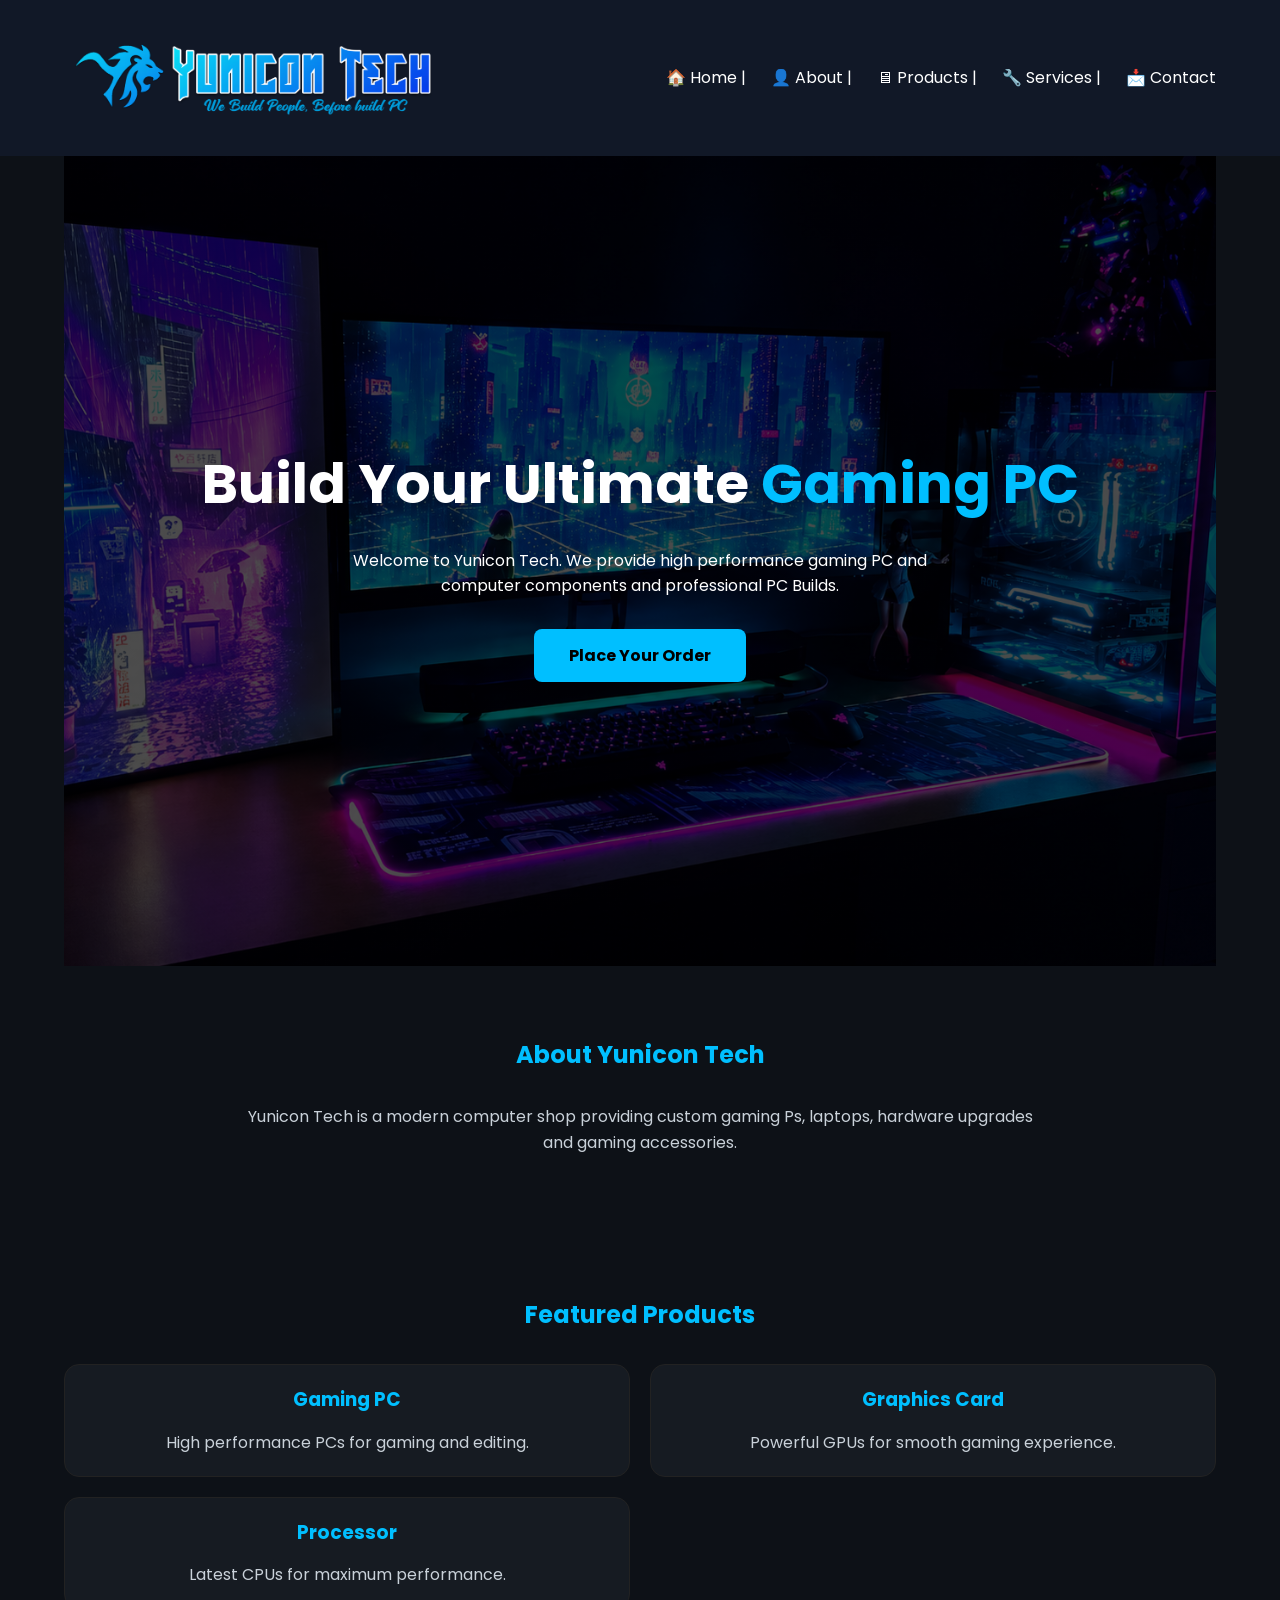
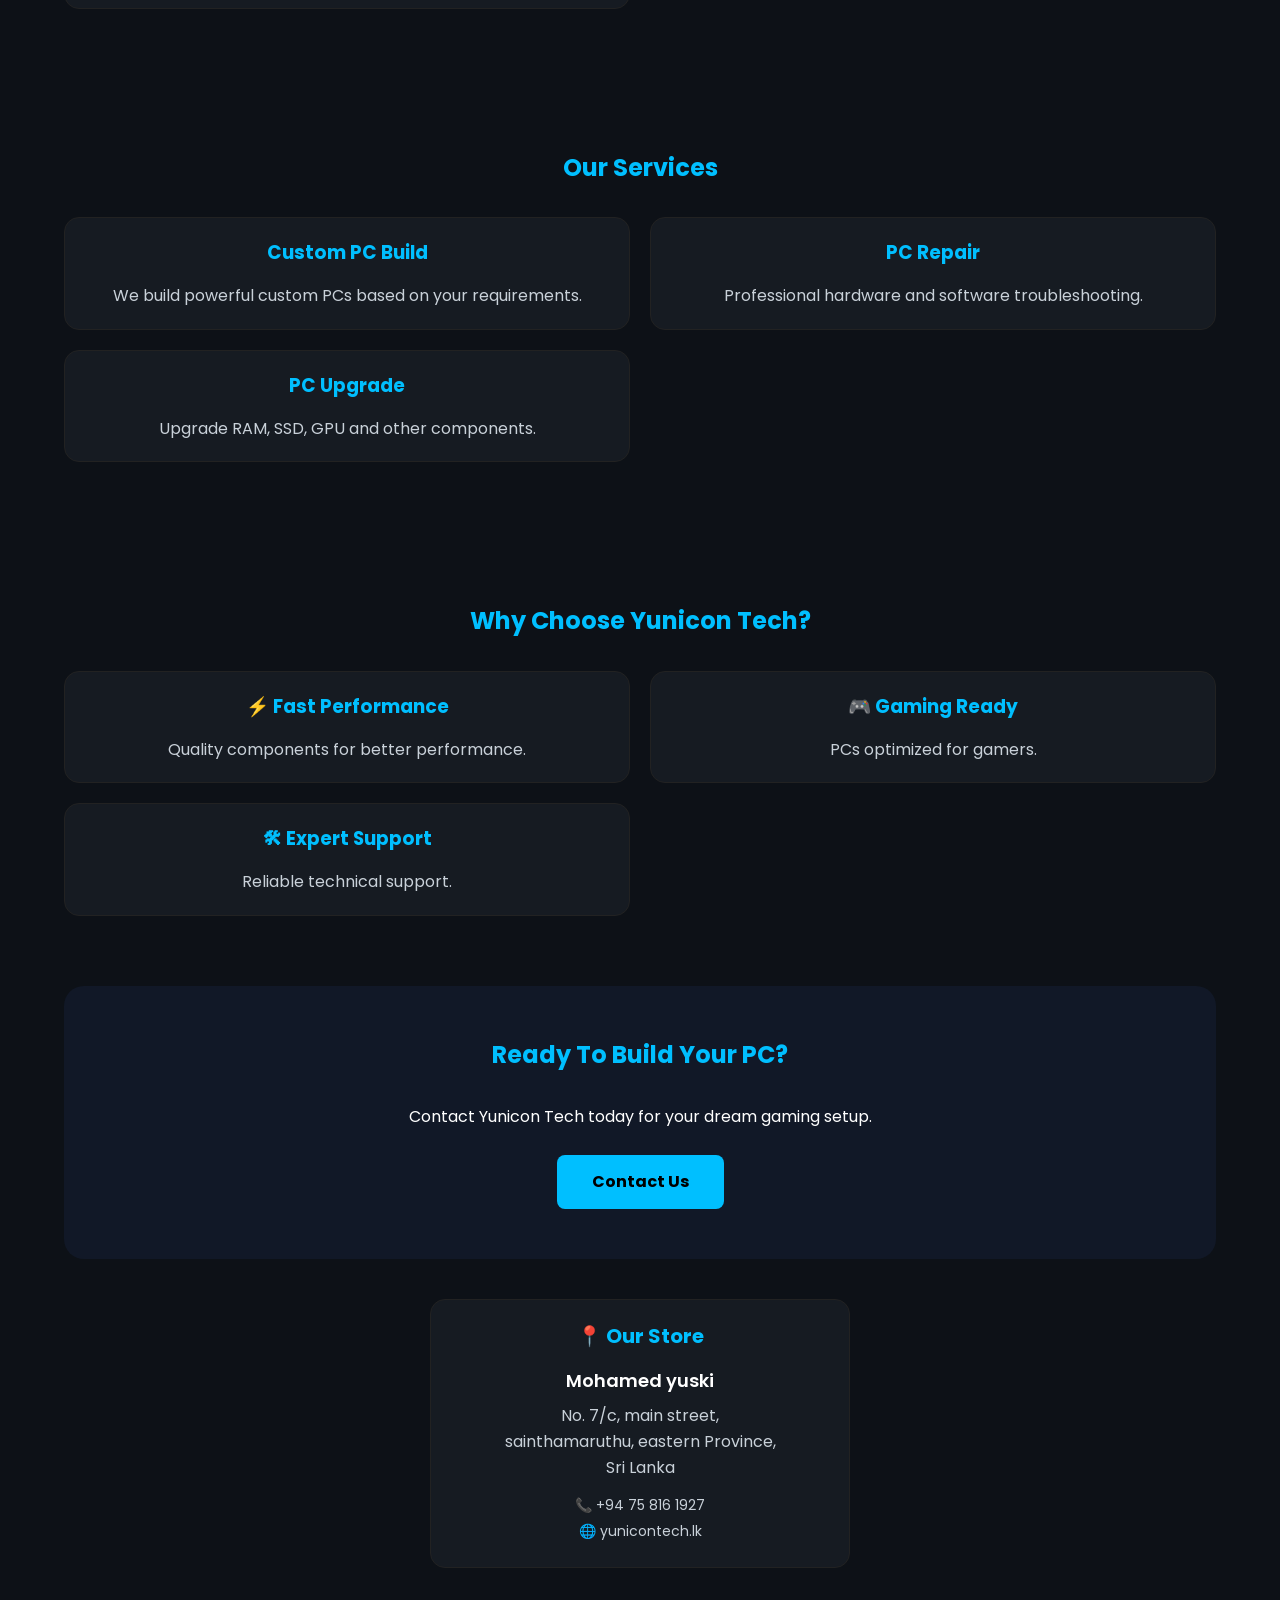
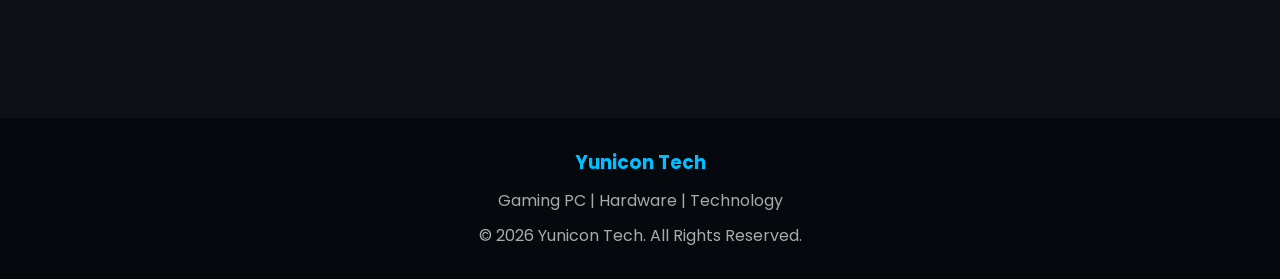
<file: index.html>
<!DOCTYPE html>
<html lang="en">
<head>
    <meta charset="UTF-8">
    <meta name="viewport" content="width=device-width, initial-scale=1.0">
    <title>Yunicon Tech | yuski PC Store</title>

    <link rel="stylesheet" href="style.css">
</head>

<body>

<!-- Navigation Bar -->
<header>
    <nav class="navbar">
    <div class="logo">
        <img src="images/logo.png">
    </div>



        <ul class="nav-links">

            <li><a href="index.html">🏠 Home  |  </a></li>
            
            <li><a href="about.html">👤 About  |  </a></li>
            
            <li><a href="products.html">🖥 Products  |  </a></li>
            
            <li><a href="services.html">🔧 Services  |  </a></li>
            
            <li><a href="contact.php">📩 Contact</a></li>
            
            </ul>
    </nav>
</header>


<!-- Hero Section -->
<section class="hero">

    <div class="hero-content">

        <h1>
            Build Your Ultimate
            <span>Gaming PC</span>
        </h1>

        <p>
            Welcome to Yunicon Tech. 
            We provide high performance gaming PC and
            computer components and professional PC Builds.
        </p>

        <a href="products.html" class="btn">
            Place Your Order
        </a>

    </div>

</section>


<!-- About Preview -->
<section class="about-preview">

    <h2>About Yunicon Tech</h2>

    <p>
        Yunicon Tech is a modern computer shop
        providing custom gaming Ps, laptops,
        hardware upgrades and gaming accessories.
    </p>

</section>


<!-- Products Preview -->

<section class="products">

    <h2>Featured Products</h2>

    <div class="product-container">

        <div class="card">
            <h3>Gaming PC</h3>
            <p>
                High performance PCs
                for gaming and editing.
            </p>
        </div>


        <div class="card">
            <h3>Graphics Card</h3>
            <p>
                Powerful GPUs for smooth
                gaming experience.
            </p>
        </div>


        <div class="card">
            <h3>Processor</h3>
            <p>
                Latest CPUs for maximum
                performance.
            </p>
        </div>


    </div>

</section>
<!-- Services Section -->

<section class="services">

    <h2>Our Services</h2>

    <div class="service-container">

        <div class="service-card">
            <h3>Custom PC Build</h3>
            <p>
                We build powerful custom PCs
                based on your requirements.
            </p>
        </div>


        <div class="service-card">
            <h3>PC Repair</h3>
            <p>
                Professional hardware and
                software troubleshooting.
            </p>
        </div>


        <div class="service-card">
            <h3>PC Upgrade</h3>
            <p>
                Upgrade RAM, SSD, GPU and
                other components.
            </p>
        </div>

    </div>

</section>


<!-- Why Choose Us -->

<section class="why-us">

    <h2>Why Choose Yunicon Tech?</h2>

    <div class="features">

        <div>
            <h3>⚡ Fast Performance</h3>
            <p>
                Quality components for
                better performance.
            </p>
        </div>


        <div>
            <h3>🎮 Gaming Ready</h3>
            <p>
                PCs optimized for gamers.
            </p>
        </div>


        <div>
            <h3>🛠 Expert Support</h3>
            <p>
                Reliable technical support.
            </p>
        </div>

    </div>

</section>


<!-- Contact Preview -->

<section class="contact-preview">

    <h2>Ready To Build Your PC?</h2>

    <p>
        Contact Yunicon Tech today
        for your dream gaming setup.
    </p>

    <a href="contact.php" class="btn">
        Contact Us
    </a>

</section>


<!-- Contact Info (dummy) -->

<section class="contact-info-wrap">

    <div class="contact-info-box">

        <h3>📍 Our Store</h3>

        <p class="contact-info-name">Mohamed yuski</p>

        <p class="contact-info-address">
            No. 7/c, main street,<br>
            sainthamaruthu, eastern Province,<br>
            Sri Lanka
        </p>

        <p class="contact-info-line">📞 +94 75 816 1927</p>
        <p class="contact-info-line">🌐 yunicontech.lk</p>

    </div>

</section>


<!-- Footer -->

<footer>

    <h3>Yunicon Tech</h3>

    <p>
        Gaming PC | Hardware | Technology
    </p>

    <p>
        © 2026 Yunicon Tech. All Rights Reserved.
    </p>

</footer>


<script src="script.js"></script>

</body>
</html>
</file>
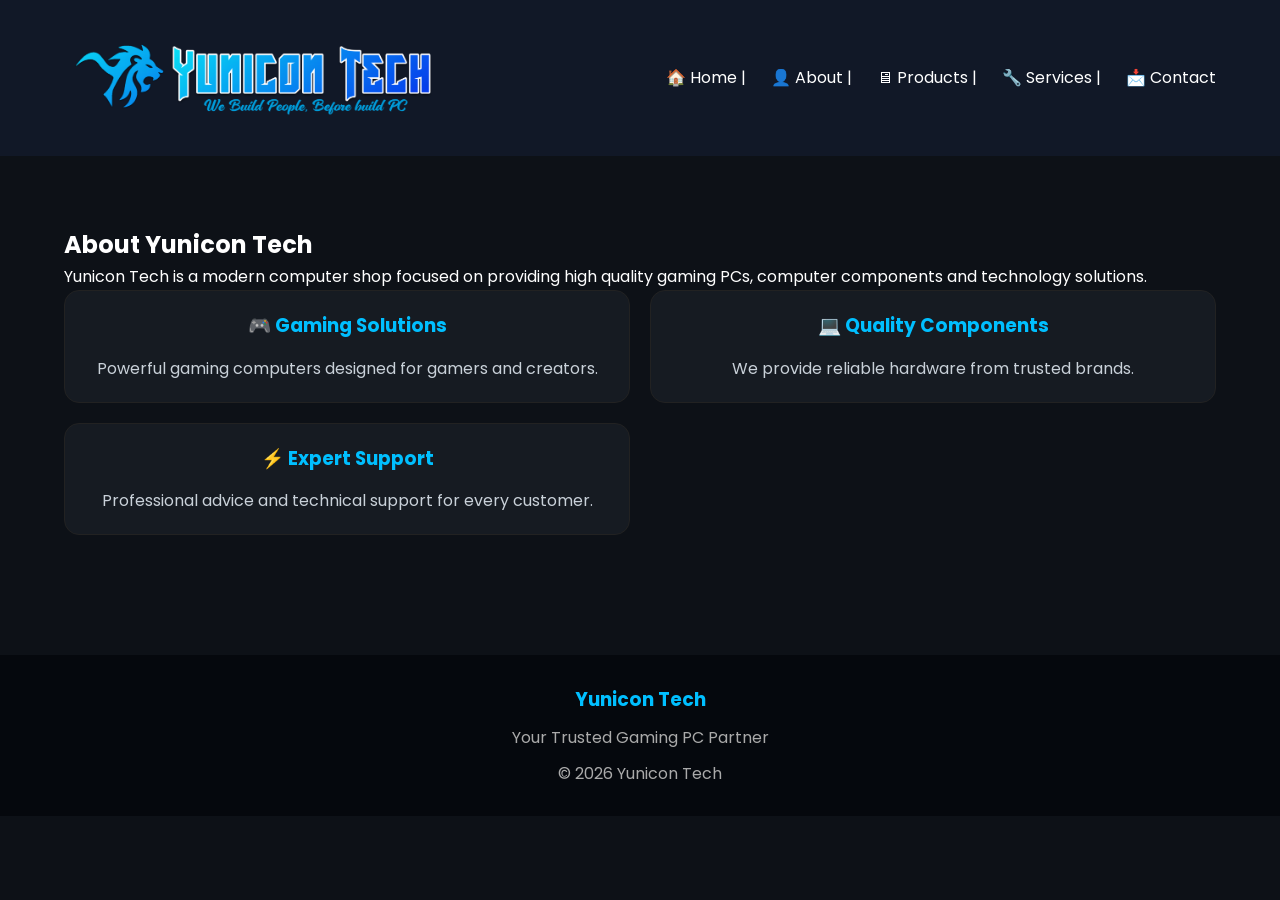
<file: about.html>
<!DOCTYPE html>
<html lang="en">

<head>

    <meta charset="UTF-8">
    <meta name="viewport" content="width=device-width, initial-scale=1.0">

    <title>About | Yunicon Tech</title>

    <link rel="stylesheet" href="style.css">

</head>


<body>


<header>

<nav class="navbar">

        <div class="logo">
        <img src="images/logo.png">
    </div>



    <ul class="nav-links">

        <li><a href="index.html">🏠 Home  |  </a></li>
        
        <li><a href="about.html">👤 About  |  </a></li>
        
        <li><a href="products.html">🖥 Products  |  </a></li>
        
        <li><a href="services.html">🔧 Services  |  </a></li>
        
        <li><a href="contact.php">📩 Contact</a></li>
        
        </ul>

</nav>

</header>



<section class="about-page">


<h1>About Yunicon Tech</h1>


<p>

Yunicon Tech is a modern computer shop
focused on providing high quality gaming PCs,
computer components and technology solutions.

</p>



<div class="features">


<div>

<h3>🎮 Gaming Solutions</h3>

<p>
Powerful gaming computers designed
for gamers and creators.
</p>

</div>



<div>

<h3>💻 Quality Components</h3>

<p>
We provide reliable hardware
from trusted brands.
</p>

</div>



<div>

<h3>⚡ Expert Support</h3>

<p>
Professional advice and technical
support for every customer.
</p>

</div>


</div>



</section>




<footer>

<h3>Yunicon Tech</h3>

<p>
Your Trusted Gaming PC Partner
</p>


<p>
© 2026 Yunicon Tech
</p>


</footer>



<script src="script.js"></script>


</body>

</html>
</file>
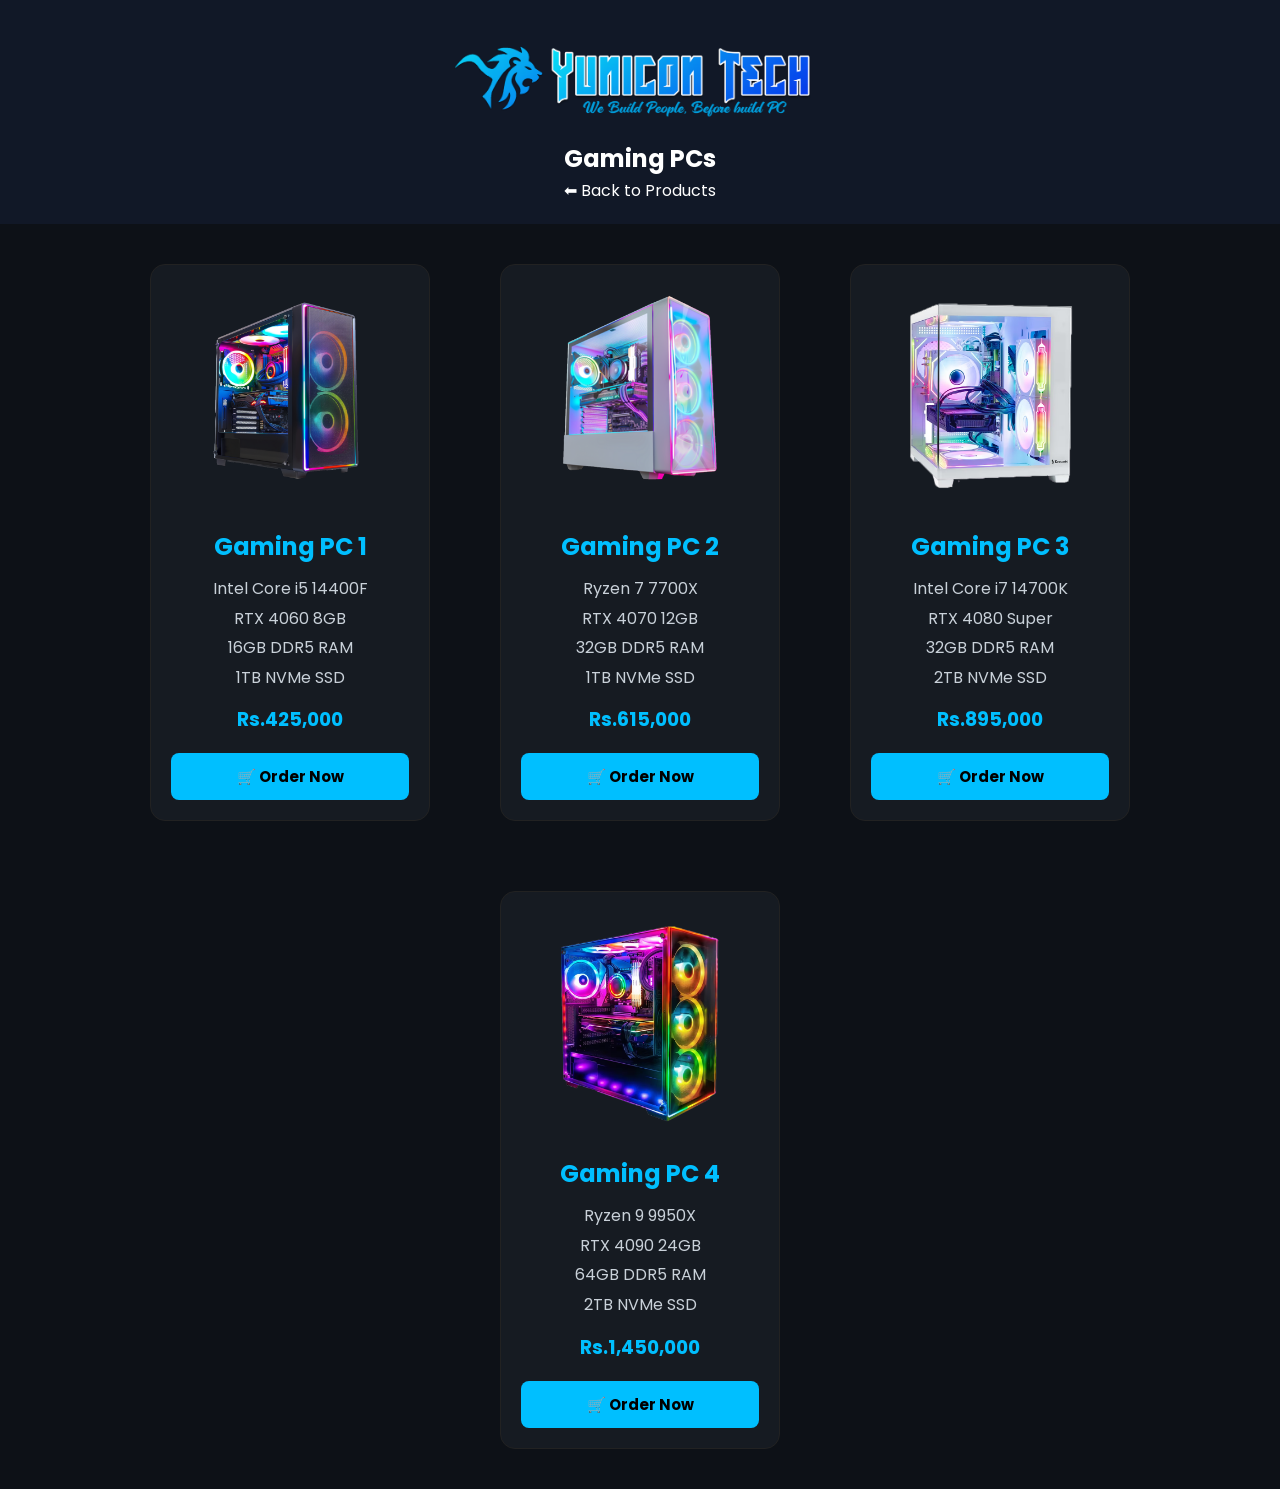
<file: gaming-pc.html>
<!DOCTYPE html>
<html lang="en">
<head>

<meta charset="UTF-8">
<meta name="viewport" content="width=device-width, initial-scale=1.0">

<title>Gaming PCs | Yunicon Tech</title>

<link rel="stylesheet" href="style.css">
<link rel="stylesheet" href="product-detail.css">

</head>

<body>

<div class="detail-header">
<div class="logo">
        <img src="images/logo.png">
    </div>
<h2>Gaming PCs</h2>
<a href="products.html">⬅ Back to Products</a>
</div>

<div class="detail-container">

<div class="detail-card">
<img src="images/pc1.png" alt="Gaming PC 1">
<h2>Gaming PC 1</h2>
<p>Intel Core i5 14400F</p>
<p>RTX 4060 8GB</p>
<p>16GB DDR5 RAM</p>
<p>1TB NVMe SSD</p>
<h3 class="price">Rs.425,000</h3>
</div>

<div class="detail-card">
<img src="images/pc2.png" alt="Gaming PC 2">
<h2>Gaming PC 2</h2>
<p>Ryzen 7 7700X</p>
<p>RTX 4070 12GB</p>
<p>32GB DDR5 RAM</p>
<p>1TB NVMe SSD</p>
<h3 class="price">Rs.615,000</h3>
</div>

<div class="detail-card">
<img src="images/pc3.png" alt="Gaming PC 3">
<h2>Gaming PC 3</h2>
<p>Intel Core i7 14700K</p>
<p>RTX 4080 Super</p>
<p>32GB DDR5 RAM</p>
<p>2TB NVMe SSD</p>
<h3 class="price">Rs.895,000</h3>
</div>

<div class="detail-card">
<img src="images/pc4.png" alt="Gaming PC 4">
<h2>Gaming PC 4</h2>
<p>Ryzen 9 9950X</p>
<p>RTX 4090 24GB</p>
<p>64GB DDR5 RAM</p>
<p>2TB NVMe SSD</p>
<h3 class="price">Rs.1,450,000</h3>
</div>

</div>

<script src="script.js"></script>

</body>
</html>
</file>
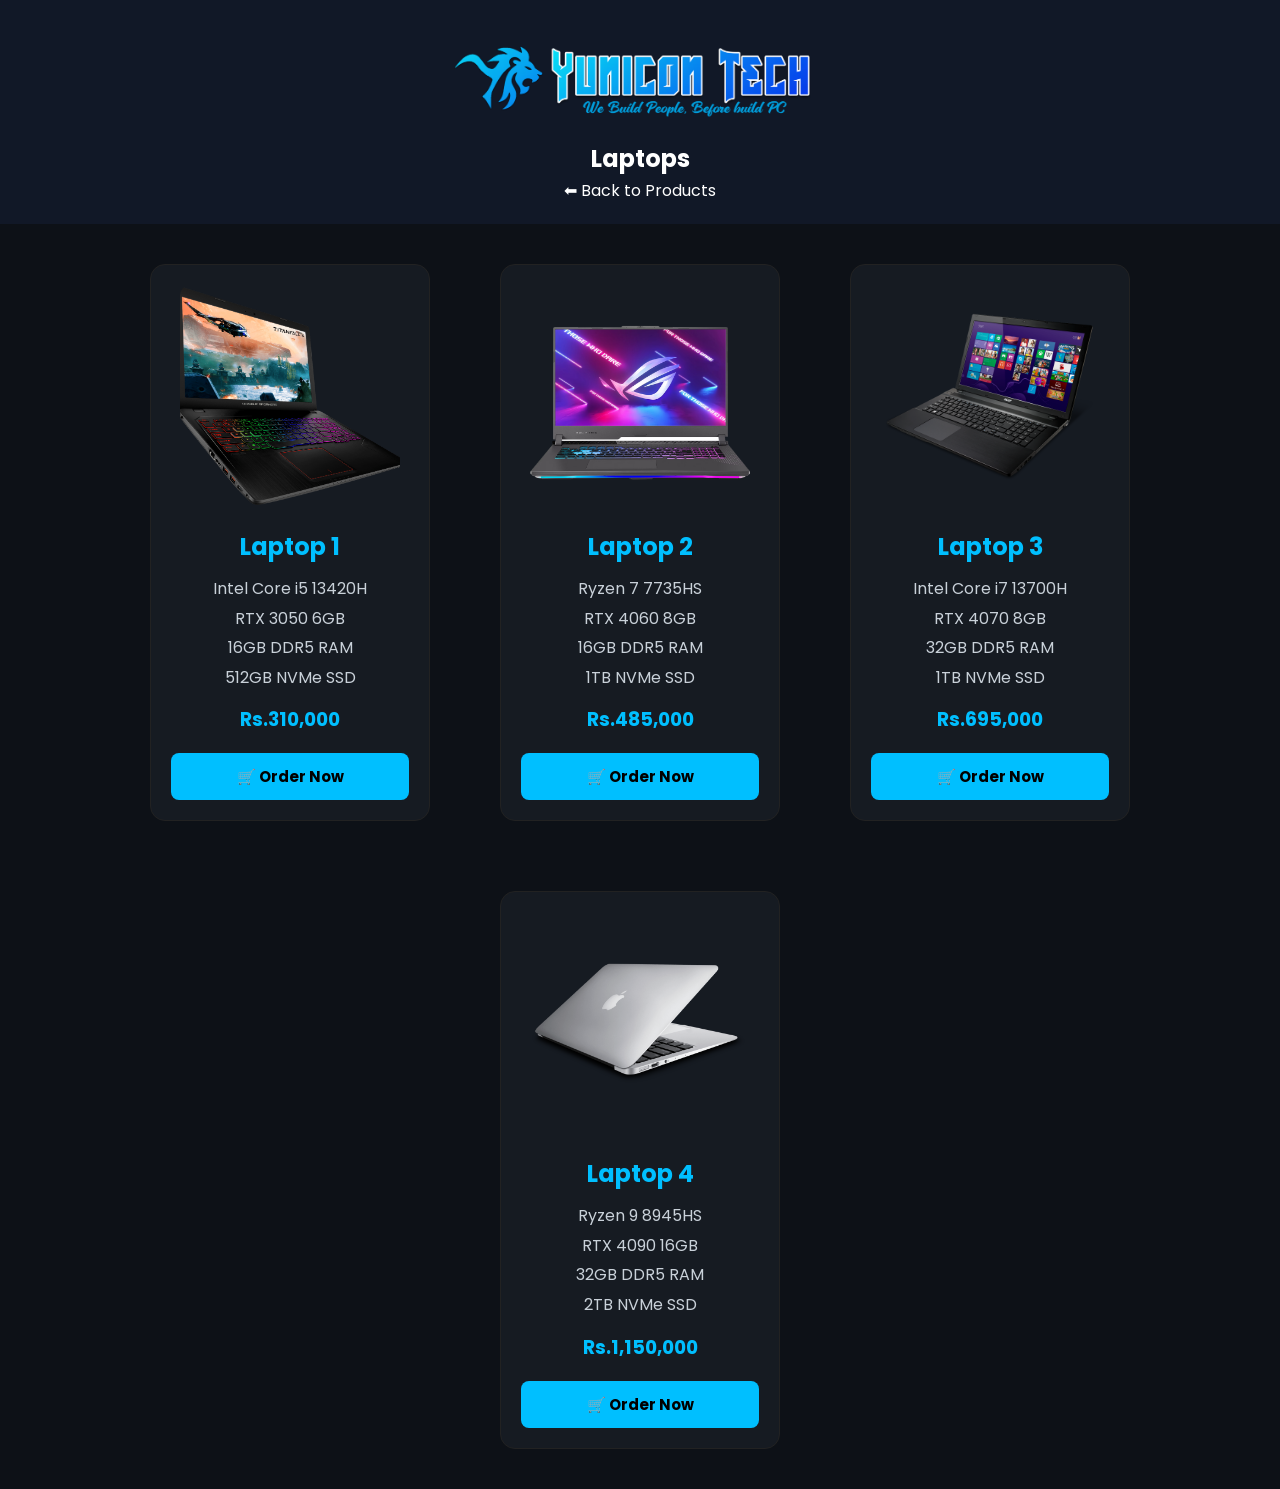
<file: laptops.html>
<!DOCTYPE html>
<html lang="en">
<head>

<meta charset="UTF-8">
<meta name="viewport" content="width=device-width, initial-scale=1.0">

<title>Laptops | Yunicon Tech</title>

<link rel="stylesheet" href="style.css">
<link rel="stylesheet" href="product-detail.css">

</head>

<body>

<div class="detail-header">
 <div class="logo">
        <img src="images/logo.png">
    </div>
<h2>Laptops</h2>
<a href="products.html">⬅ Back to Products</a>
</div>

<div class="detail-container">

<div class="detail-card">
<img src="images/laptop1.png" alt="Laptop 1">
<h2>Laptop 1</h2>
<p>Intel Core i5 13420H</p>
<p>RTX 3050 6GB</p>
<p>16GB DDR5 RAM</p>
<p>512GB NVMe SSD</p>
<h3 class="price">Rs.310,000</h3>
</div>

<div class="detail-card">
<img src="images/laptop2.png" alt="Laptop 2">
<h2>Laptop 2</h2>
<p>Ryzen 7 7735HS</p>
<p>RTX 4060 8GB</p>
<p>16GB DDR5 RAM</p>
<p>1TB NVMe SSD</p>
<h3 class="price">Rs.485,000</h3>
</div>

<div class="detail-card">
<img src="images/laptop3.png" alt="Laptop 3">
<h2>Laptop 3</h2>
<p>Intel Core i7 13700H</p>
<p>RTX 4070 8GB</p>
<p>32GB DDR5 RAM</p>
<p>1TB NVMe SSD</p>
<h3 class="price">Rs.695,000</h3>
</div>

<div class="detail-card">
<img src="images/laptop4.png" alt="Laptop 4">
<h2>Laptop 4</h2>
<p>Ryzen 9 8945HS</p>
<p>RTX 4090 16GB</p>
<p>32GB DDR5 RAM</p>
<p>2TB NVMe SSD</p>
<h3 class="price">Rs.1,150,000</h3>
</div>

</div>

<script src="script.js"></script>

</body>
</html>
</file>
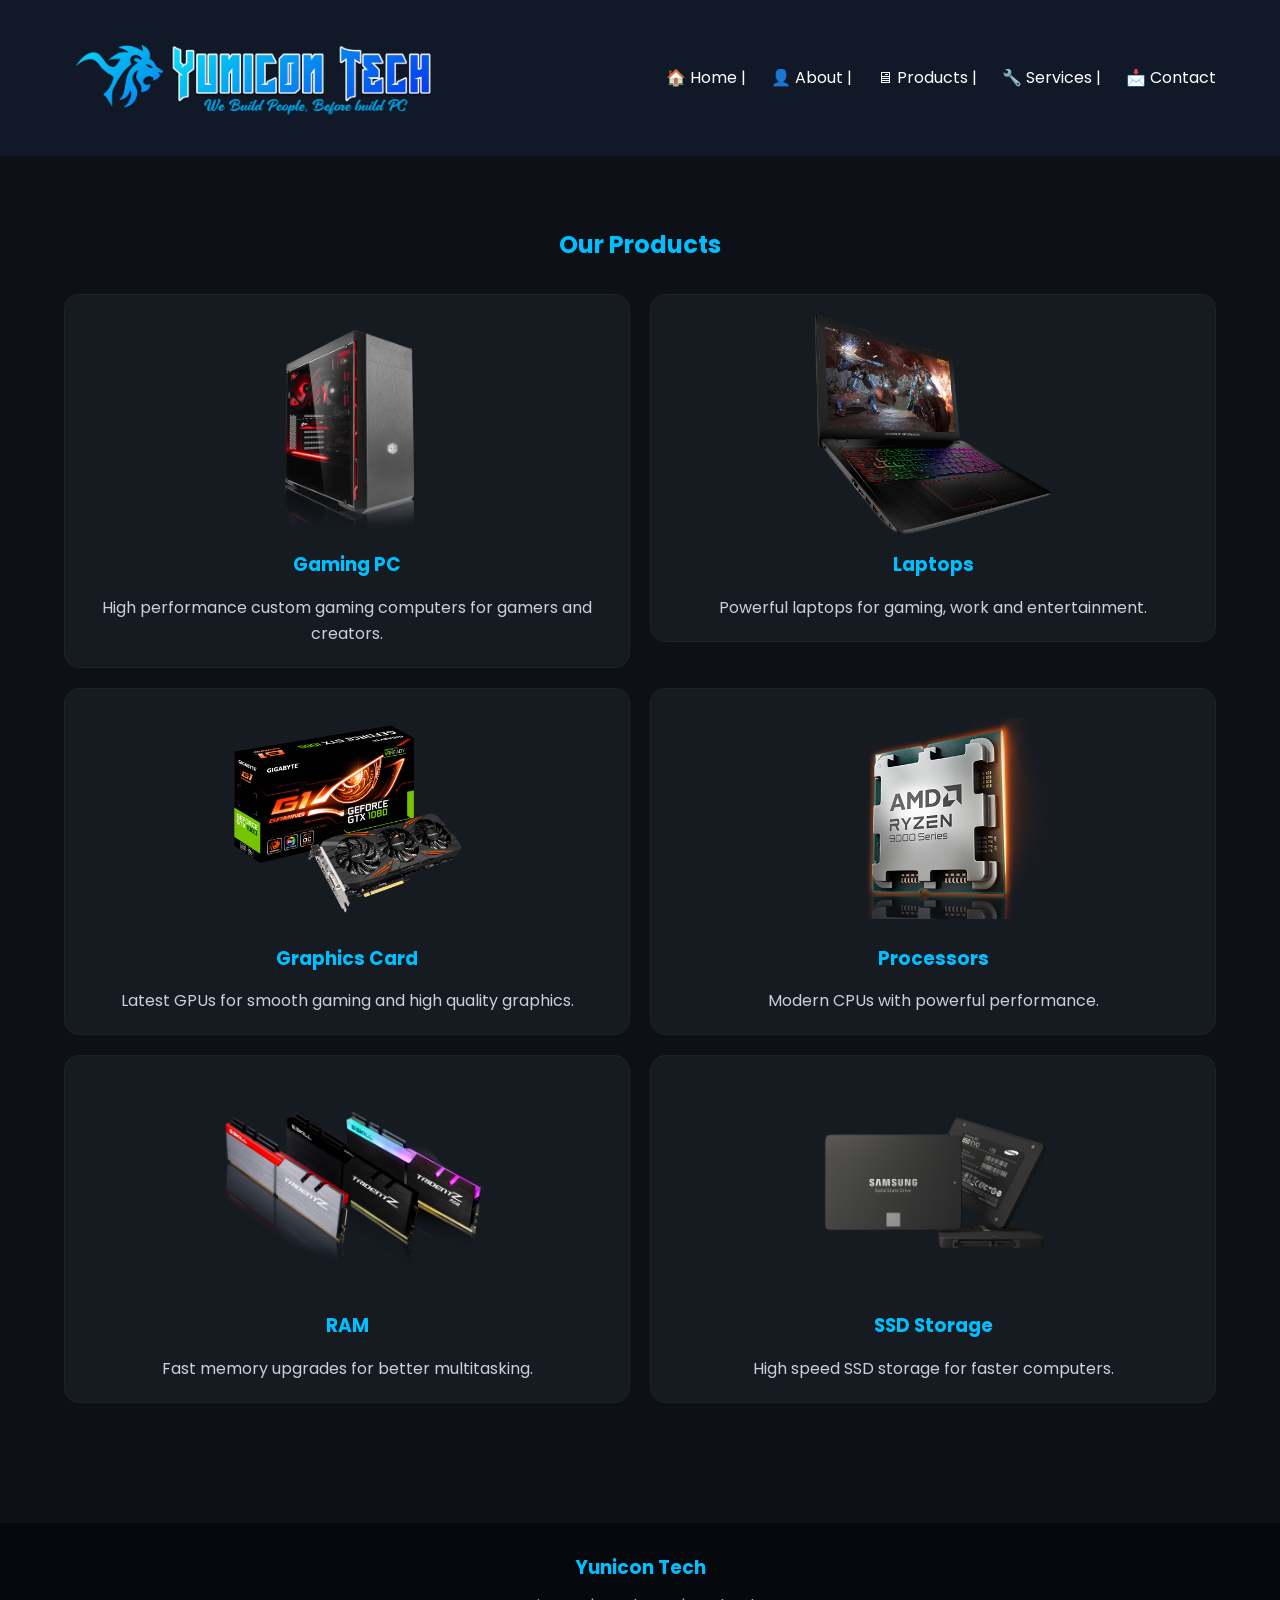
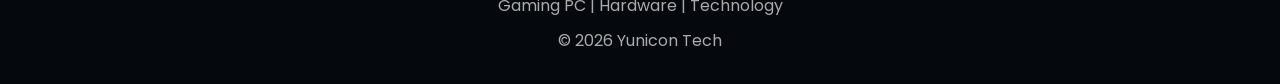
<file: products.html>
<!DOCTYPE html>
<html lang="en">

<head>

<meta charset="UTF-8">
<meta name="viewport" content="width=device-width, initial-scale=1.0">

<title>Products | Yunicon Tech</title>

<link rel="stylesheet" href="style.css">

</head>


<body>


<header>

<nav class="navbar">

<div class="logo">

<div class="logo">
        <img src="images/logo.png">
    </div>

</div>


<ul class="nav-links">

    <li><a href="index.html">🏠 Home  |  </a></li>
    
    <li><a href="about.html">👤 About  |  </a></li>
    
    <li><a href="products.html">🖥 Products  |  </a></li>
    
    <li><a href="services.html">🔧 Services  |  </a></li>
    
    <li><a href="contact.php">📩 Contact</a></li>
    
    </ul>


</nav>

</header>




<section>


<h2>Our Products</h2>



<div class="product-container">



<a href="gaming-pc.html" style="text-decoration:none; color:inherit;">
<div class="card">

<img src="images/image2.png" class="card-img"
alt="Gaming PC">

<h3>Gaming PC</h3>

<p>
High performance custom gaming computers
for gamers and creators.
</p>

</div>
</a>




<a href="laptops.html" style="text-decoration:none; color:inherit;">
<div class="card">

<img src="images/image3.png" class="card-img"
alt="Laptop">

<h3>Laptops</h3>

<p>
Powerful laptops for gaming,
work and entertainment.
</p>

</div>
</a>




<a href="graphics-card.html" style="text-decoration:none; color:inherit;">
<div class="card">

<img src="images/image4.png" class="card-img"
alt="Graphics Card">

<h3>Graphics Card</h3>

<p>
Latest GPUs for smooth gaming
and high quality graphics.
</p>

</div>
</a>




<a href="processors.html" style="text-decoration:none; color:inherit;">
<div class="card">

<img src="images/image5.png" class="card-img"
alt="Processor">

<h3>Processors</h3>

<p>
Modern CPUs with powerful
performance.
</p>

</div>
</a>




<a href="ram.html" style="text-decoration:none; color:inherit;">
<div class="card">

<img src="images/image6.png" class="card-img"
alt="RAM">

<h3>RAM</h3>

<p>
Fast memory upgrades for
better multitasking.
</p>

</div>
</a>




<a href="ssd-storage.html" style="text-decoration:none; color:inherit;">
<div class="card">

<img src="images/image7.png" class="card-img"
alt="SSD">

<h3>SSD Storage</h3>

<p>
High speed SSD storage
for faster computers.
</p>

</div>
</a>



</div>


</section>




<footer>

<h3>Yunicon Tech</h3>

<p>
Gaming PC | Hardware | Technology
</p>


<p>
© 2026 Yunicon Tech
</p>


</footer>



<script src="script.js"></script>


</body>

</html>
</file>
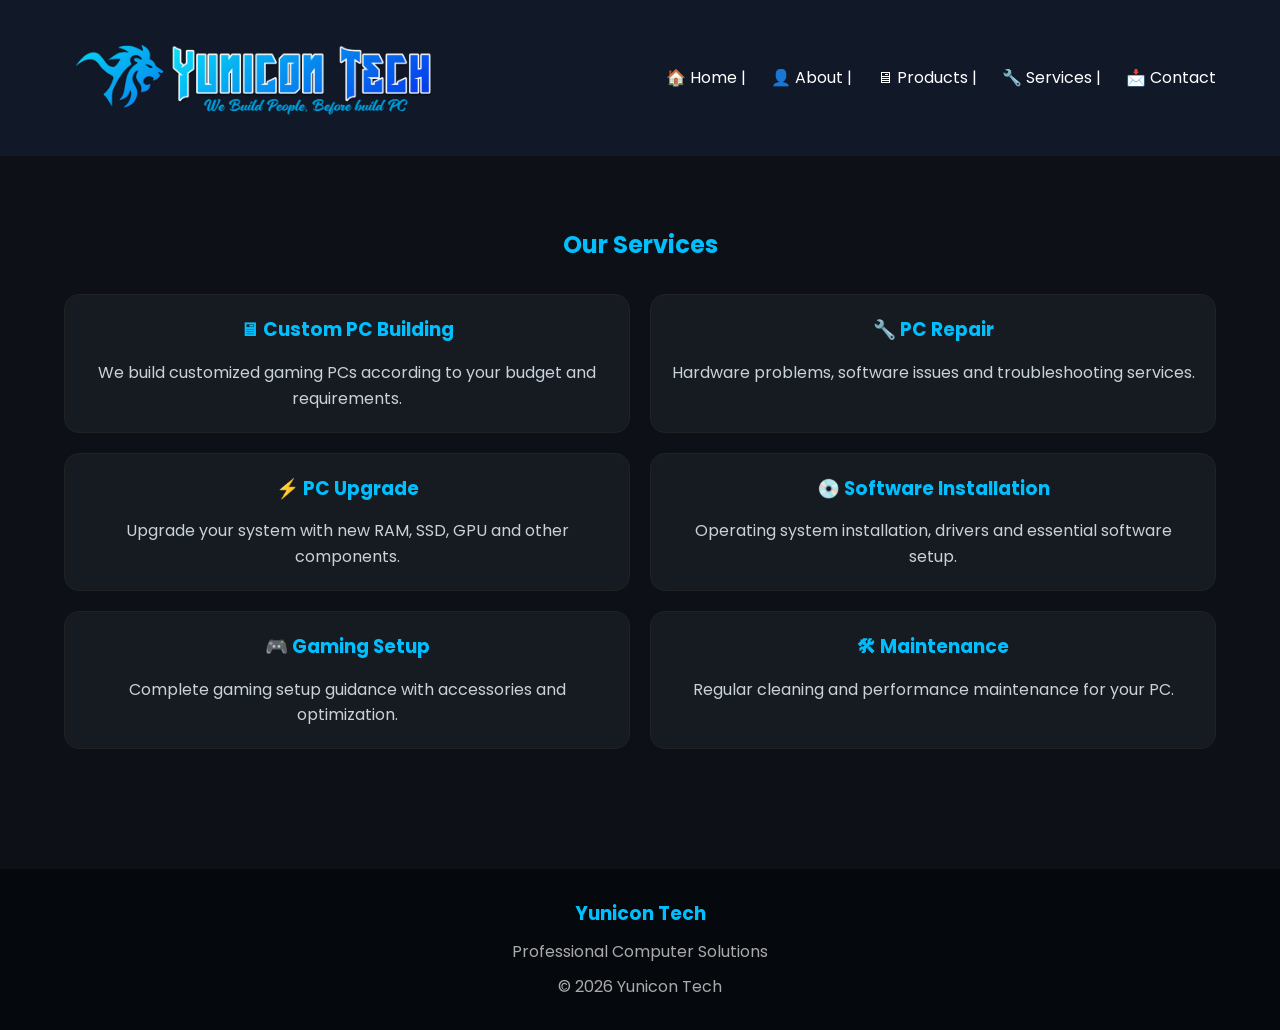
<file: services.html>
<!DOCTYPE html>
<html lang="en">

<head>

<meta charset="UTF-8">
<meta name="viewport" content="width=device-width, initial-scale=1.0">

<title>Services | Yunicon Tech</title>

<link rel="stylesheet" href="style.css">

</head>


<body>


<header>

<nav class="navbar">

<div class="logo">



<div class="logo">
        <img src="images/logo.png">
    </div>

</div>


<ul class="nav-links">

    <li><a href="index.html">🏠 Home  |  </a></li>
    
    <li><a href="about.html">👤 About  |  </a></li>
    
    <li><a href="products.html">🖥 Products  |  </a></li>
    
    <li><a href="services.html">🔧 Services  | </a></li>
    
    <li><a href="contact.php">📩 Contact</a></li>
    
    </ul>

</nav>

</header>




<section>


<h2>Our Services</h2>



<div class="service-container">



<div class="service-card">

<h3>🖥 Custom PC Building</h3>

<p>
We build customized gaming PCs
according to your budget and requirements.
</p>

</div>




<div class="service-card">

<h3>🔧 PC Repair</h3>

<p>
Hardware problems, software issues
and troubleshooting services.
</p>

</div>




<div class="service-card">

<h3>⚡ PC Upgrade</h3>

<p>
Upgrade your system with new RAM,
SSD, GPU and other components.
</p>

</div>




<div class="service-card">

<h3>💿 Software Installation</h3>

<p>
Operating system installation,
drivers and essential software setup.
</p>

</div>




<div class="service-card">

<h3>🎮 Gaming Setup</h3>

<p>
Complete gaming setup guidance
with accessories and optimization.
</p>

</div>




<div class="service-card">

<h3>🛠 Maintenance</h3>

<p>
Regular cleaning and performance
maintenance for your PC.
</p>

</div>



</div>


</section>




<footer>

<h3>Yunicon Tech</h3>

<p>
Professional Computer Solutions
</p>


<p>
© 2026 Yunicon Tech
</p>


</footer>



<script src="script.js"></script>


</body>

</html>
</file>
<file: style.css>
/* ===== Google Font ===== */
@import url('https://fonts.googleapis.com/css2?family=Poppins:wght@300;400;500;600;700&display=swap');

*{
    margin:0;
    padding:0;
    box-sizing:border-box;
    font-family:'Poppins',sans-serif;
}

html{
    scroll-behavior:smooth;
}

body{
    background:#0d1117;
    color:#fff;
    line-height:1.6;
}

/* Navbar */

header{
    background:#111827;
    position:sticky;
    top:0;
    z-index:1000;
}

.navbar{
    width:90%;
    margin:auto;
    display:flex;
    justify-content:space-between;
    align-items:center;
    padding:18px 0;
}

.logo{
    display:flex;
    align-items:center;
    gap:10px;
}

.logo span{
    background:#00bfff;
    color:#000;
    padding:8px 12px;
    border-radius:6px;
    font-size:12px;
    font-weight:bold;
}

.logo img{
    height: 120px;
    width: auto;
    display: block;
}

.nav-links{
    list-style:none;
    display:flex;
    gap:25px;
}

.nav-links a{
    text-decoration:none;
    color:white;
    transition:.3s;
}

.nav-links a:hover{
    color:#00bfff;
}


/* Hero */

.hero{
    min-height:90vh;
    display:flex;
    justify-content:center;
    align-items:center;
    text-align:center;
    padding:40px;
    background:
    linear-gradient(rgba(0,0,0,.7),rgba(0,0,0,.7)),
    url("images/image1.png");
    background-size:cover;
    background-position:center;
}

.hero-content h1{
    font-size:55px;
    margin-bottom:20px;
}

.hero-content span{
    color:#00bfff;
}

.hero-content p{
    max-width:650px;
    margin:auto;
    margin-bottom:30px;
}

.btn{
    display:inline-block;
    padding:14px 35px;
    background:#00bfff;
    color:#000;
    text-decoration:none;
    border-radius:8px;
    font-weight:bold;
    transition:.3s;
}

.btn:hover{
    background:#009acd;
}

/* Sections */

section{
    width:90%;
    margin:auto;
    padding:70px 0;
}

section h2{
    text-align:center;
    color:#00bfff;
    margin-bottom:30px;
}
/* About Preview */

.about-preview p{
    text-align:center;
    max-width:800px;
    margin:auto;
    color:#c9d1d9;
}


/* Product Cards */

.product-container,
.service-container,
.features{
    display:grid;
    grid-template-columns:repeat(2,3fr);
    gap:20px;
}


.card-img{
    width:100%;
    max-width:280px;
    height:220px;
    object-fit:contain;
    display:block;
    margin:0 auto 15px;
}


.card,
.service-card,
.features div{
    background:#161b22;
    padding:20px;
    border-radius:15px;
    text-align:center;
    border:1px solid #222;
    transition:.3s;
}


.card:hover,
.service-card:hover,
.features div:hover{
    transform:translateY(-10px);
    border-color:#00bfff;
    box-shadow:0 0 20px rgba(0,191,255,0.3);
}


.card h3,
.service-card h3,
.features h3{
    color:#00bfff;
    margin-bottom:15px;
}


.card p,
.service-card p,
.features p{
    color:#c9d1d9;
}


/* Contact Preview */

.contact-preview{
    text-align:center;
    background:#111827;
    border-radius:20px;
    padding:50px;
}

.contact-preview p{
    margin-bottom:25px;
}


/* Contact Info Box (same style as product cards) */

.contact-info-wrap{
    display:flex;
    justify-content:center;
    padding-top:40px;
    padding-bottom:60px;
}

.contact-info-box{
    text-align:center;
    max-width:420px;
    width:100%;
    margin:auto;
    margin-bottom:40px;
    padding:20px;
    border-radius:15px;
    background:#161b22;
    border:1px solid #222;
    transition:.3s;
}

.contact-info-box:hover{
    transform:translateY(-10px);
    border-color:#00bfff;
    box-shadow:0 0 20px rgba(0,191,255,0.3);
}

.contact-info-box h3{
    color:#00bfff;
    font-size:20px;
    margin-bottom:15px;
}

.contact-info-name{
    font-size:18px;
    font-weight:600;
    color:#fff;
    margin-bottom:8px;
}

.contact-info-address{
    color:#c9d1d9;
    margin-bottom:14px;
}

.contact-info-line{
    color:#c9d1d9;
    font-size:14px;
    margin:4px 0;
}


/* Footer */

footer{
    background:#05080d;
    text-align:center;
    padding:30px;
    margin-top:50px;
}

footer h3{
    color:#00bfff;
}

footer p{
    color:#aaa;
    margin-top:10px;
}


/* Mobile Responsive */

@media(max-width:768px){

    .navbar{
        flex-direction:column;
        gap:20px;
    }


    .nav-links{
        flex-wrap:wrap;
        justify-content:center;
        gap:15px;
    }


    .hero-content h1{
        font-size:35px;
    }


    .hero-content p{
        font-size:14px;
    }


    .product-container,
    .service-container,
    .features{
        grid-template-columns:1fr;
    }


    section{
        width:90%;
        padding:40px 0;
    }


    .contact-preview{
        padding:30px 20px;
    }

}
</file>
<file: product-detail.css>
/* ===== Product Detail Pages ===== */
/* Used by: gaming-pc.html, laptops.html, graphics-card.html,
   processors.html, ram.html, ssd-storage.html */

.detail-header{
    background:#111827;
    padding:20px;
    text-align:center;
}

.detail-header .logo{
    display: flex;
    justify-content: center;
    align-items: center;
    position: relative;
}

.detail-header a{
    color:white;
    text-decoration:none;
}

.detail-header a:hover{
    color:#00bfff;
}

.detail-container{
    display:flex;
    flex-wrap:wrap;
    justify-content:center;
    padding:30px;
    gap:50px;
}

.detail-card{
    width:280px;
    background:#161b22;
    border:1px solid #222;
    border-radius:15px;
    padding:20px;
    text-align:center;
    transition:.3s;
    margin:10px;
}

.detail-card:hover{
    transform:translateY(-10px);
    border-color:#00bfff;
    box-shadow:0 0 20px rgba(0,191,255,0.3);
}

.detail-card img{
    width:220px;
    height:220px;
    object-fit:cover;
    border-radius:10px;
}

.detail-card h2{
    color:#00bfff;
    margin:15px 0 10px;
}

.detail-card p{
    color:#c9d1d9;
    margin:4px 0;
}

.detail-card .price{
    color:#00bfff;
    margin-top:15px;
}

/* ===== Order Now Button ===== */

.order-btn{
    display:block;
    width:100%;
    margin-top:18px;
    padding:12px 20px;
    background:#00bfff;
    color:#000;
    border:none;
    border-radius:8px;
    font-weight:bold;
    font-size:15px;
    cursor:pointer;
    transition:.3s;
}

.order-btn:hover{
    background:#009acd;
    transform:scale(1.03);
}


/* ===== Order Modal (Cash on Delivery) ===== */

.order-modal{
    display:none;
    position:fixed;
    top:0;
    left:0;
    width:100%;
    height:100%;
    background:rgba(0,0,0,.75);
    z-index:2000;
    justify-content:center;
    align-items:center;
    padding:20px;
}

.order-modal.active{
    display:flex;
}

.order-modal-content{
    position:relative;
    width:100%;
    max-width:420px;
    max-height:90vh;
    overflow-y:auto;
    background:#161b22;
    border:1px solid #00bfff;
    border-radius:15px;
    padding:35px 30px;
    box-shadow:0 0 30px rgba(0,191,255,0.35);
    animation:orderPopIn .25s ease;
}

@keyframes orderPopIn{
    from{ transform:scale(.9); opacity:0; }
    to{ transform:scale(1); opacity:1; }
}

.order-modal-content h2{
    color:#00bfff;
    text-align:center;
    margin-bottom:10px;
}

.order-product-name{
    text-align:center;
    font-size:18px;
    font-weight:600;
    color:#fff;
}

.order-product-price{
    text-align:center;
    color:#00bfff;
    font-weight:bold;
    margin-bottom:20px;
}

.order-close{
    position:absolute;
    top:14px;
    right:20px;
    font-size:26px;
    color:#c9d1d9;
    cursor:pointer;
    line-height:1;
    transition:.3s;
}

.order-close:hover{
    color:#00bfff;
}

#orderForm label{
    display:block;
    margin:14px 0 6px;
    color:#c9d1d9;
    font-size:14px;
}

#orderForm input[type="text"],
#orderForm input[type="tel"],
#orderForm textarea{
    width:100%;
    padding:12px;
    border-radius:8px;
    border:1px solid #333;
    background:#0d1117;
    color:#fff;
    font-family:'Poppins',sans-serif;
    font-size:14px;
}

#orderForm textarea{
    resize:vertical;
    min-height:70px;
}

#orderForm input:focus,
#orderForm textarea:focus{
    outline:none;
    border-color:#00bfff;
}

.payment-label{
    margin-top:20px !important;
}

.payment-option{
    display:flex;
    align-items:center;
    gap:10px;
    background:#0d1117;
    border:1px solid #00bfff;
    border-radius:8px;
    padding:12px 14px;
}

.payment-option input{
    accent-color:#00bfff;
    width:16px;
    height:16px;
}

.payment-option label{
    margin:0;
    color:#fff;
    font-weight:500;
}

.order-submit-btn{
    width:100%;
    margin-top:25px;
    border:none;
    cursor:pointer;
}

.order-success{
    display:none;
    text-align:center;
    color:#3ddc84;
    font-size:15px;
    line-height:1.7;
    padding:10px 0;
}


/* Mobile Responsive */

@media(max-width:768px){

    .detail-container{
        padding:20px;
        gap:20px;
    }

    .order-modal-content{
        padding:25px 20px;
    }

}
</file>
